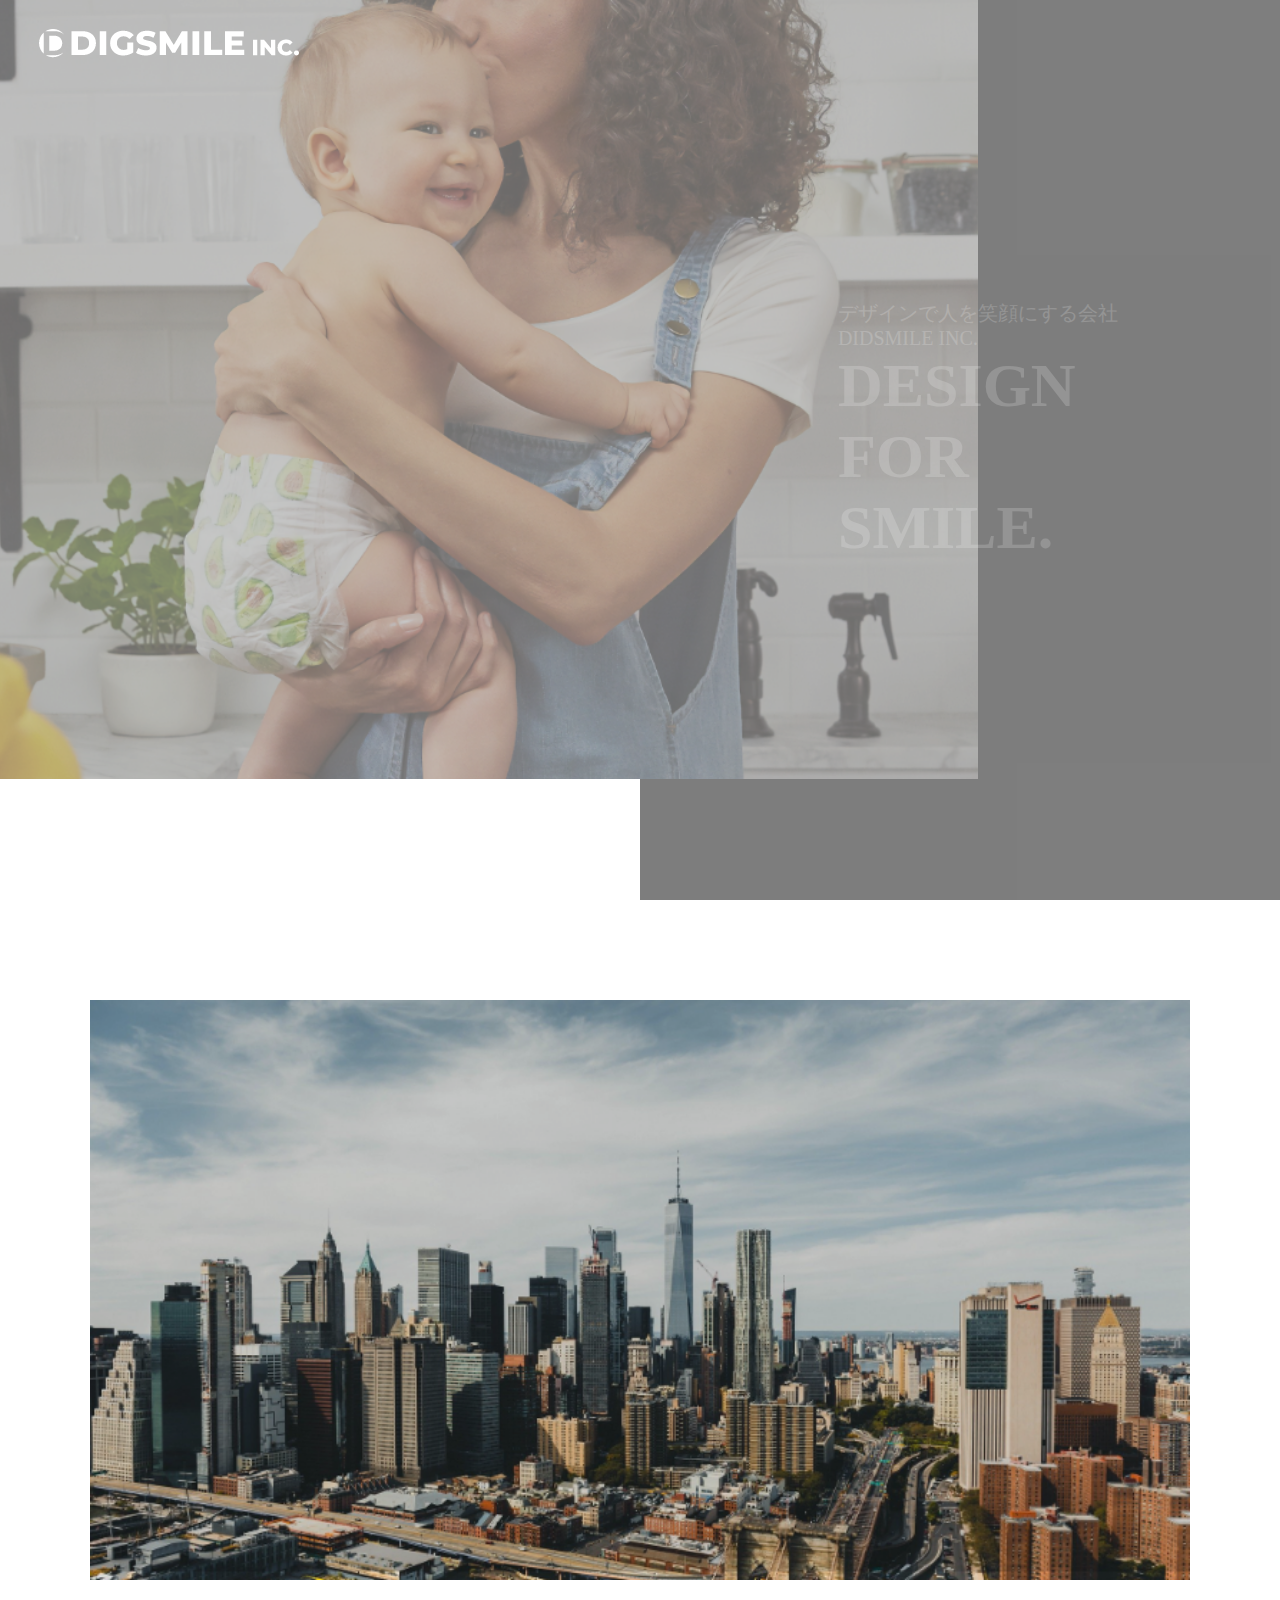
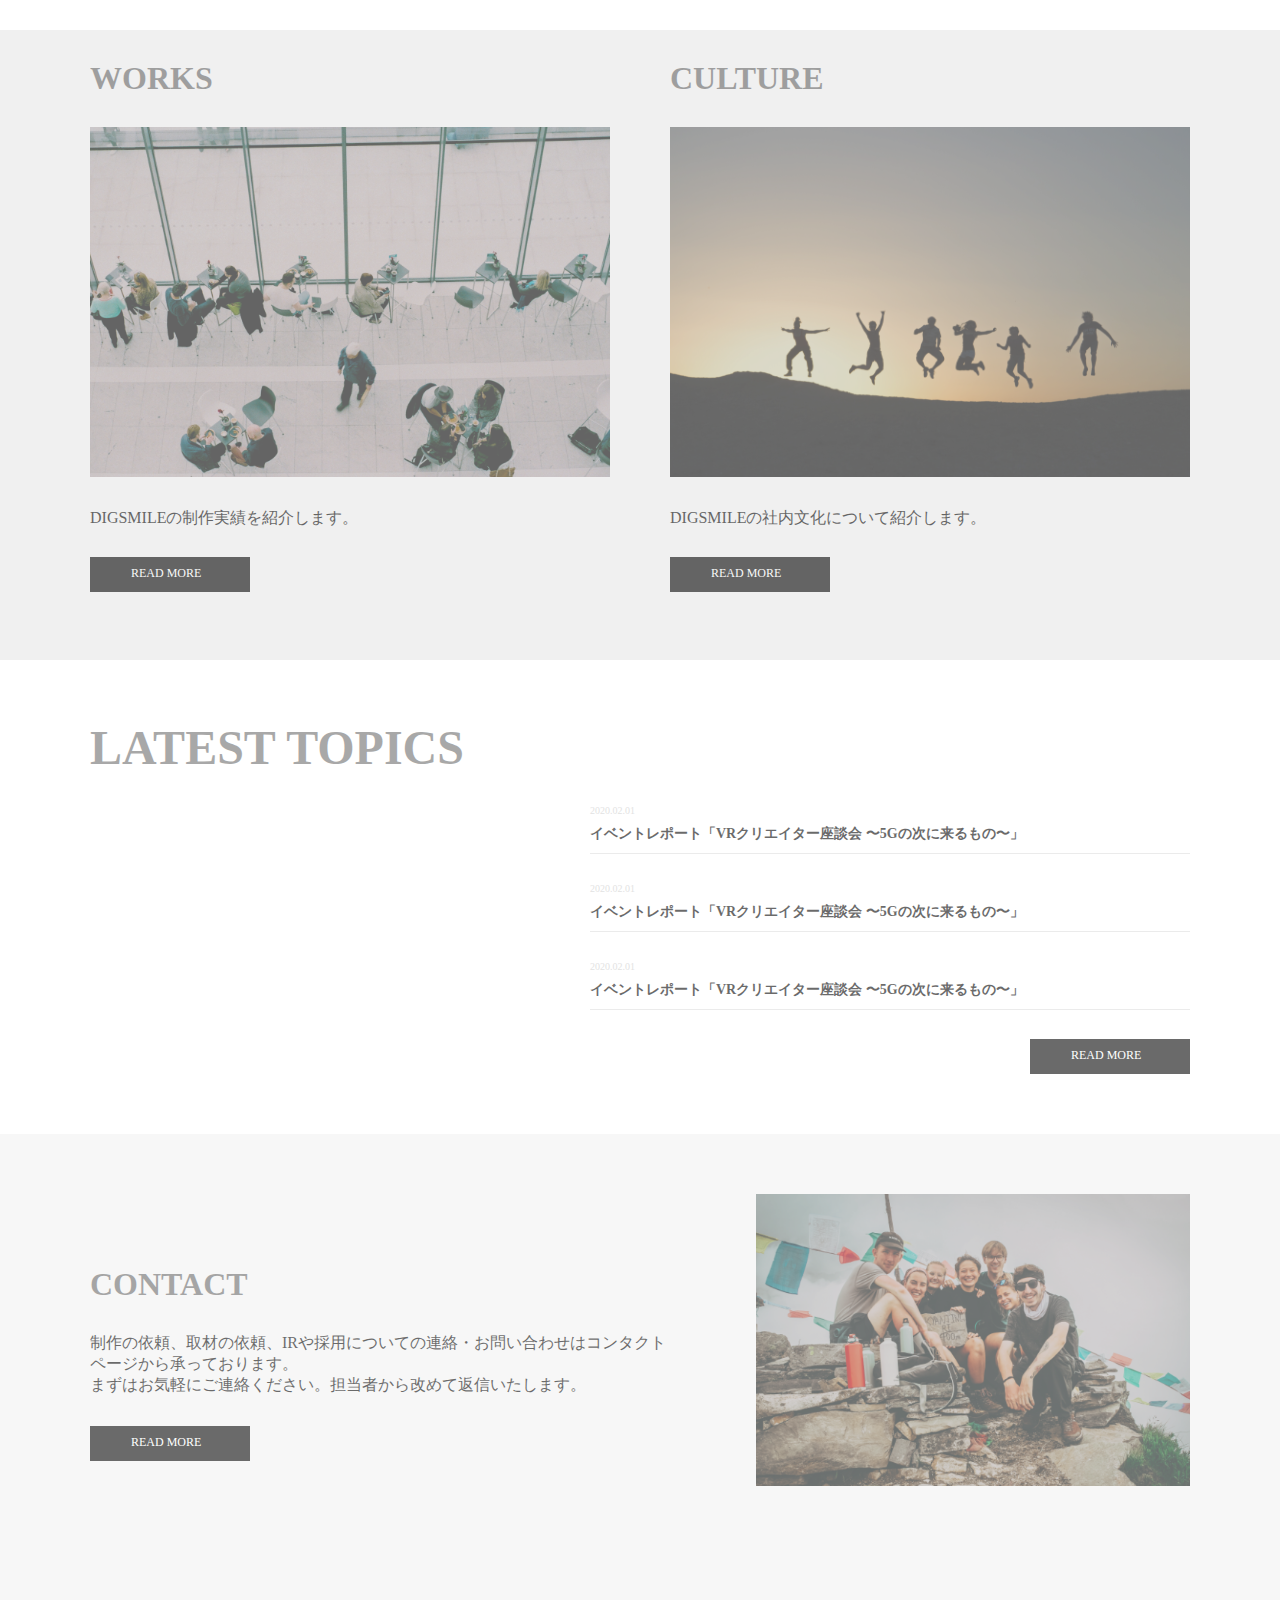
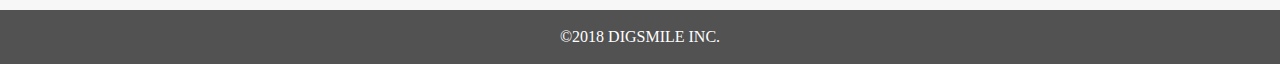
<file: index.html>
<!DOCTYPE html>
<html lang="ja">

<head>
  <link rel="stylesheet" href="style.css">
  <meta charset="UTF-8">
  <meta name="viewport" content="width=device-width, initial-scale=1.0">
  <title>DIGSMILE</title>
  <script src="https://ajax.googleapis.com/ajax/libs/jquery/3.5.1/jquery.min.js"></script>
  <script src="cresta.js"></script>
</head>

<body>
  <header>
    <div class="top">
      <div class="top-left">
        <!-- <h1 class="name"><a href="index.html"> DIGSMILE <span>INC.</span></a></h1> -->
        <img src="imgs/site-logo.png" alt="" class="logo">
        <div class="top-message">

          <div class="top-text">
            <p>デザインで人を笑顔にする会社<br>DIDSMILE INC.</p>
            <h1>DESIGN <BR>FOR <BR>SMILE.</BR></BR></h1>
          </div>
        </div>
      </div>
      <!-- <div class="top-right">
      </div> -->
    </div>
  </header>


  <div class="topic">
    <div class="contents-wrapper">
      <div class="about">
        <div class="aboutus">
          <h2 class="title">ABOUT US</h2>
          <p>DIGSMILEは、デザインで人を笑顔にする会社。
            <br>なんでもない日常に少しのワクワクと遊び心を提供します。笑顔には世界を変える力がある、デザインには人を幸せにする力がある。毎日に幸せを感じて生きていきたい。<br>DIDSMILEの社名にはそんな思いが込められています。
          </p>
          <div class="readmore">
            <a href="about.html">READ MORE</a>
          </div>

        </div>
      </div>
      <div class="topic-bottom">
        <div class="works">
          <h2 class="title">WORKS</h2>
          <img src="imgs/works-img.png" alt="">
          <p>DIGSMILEの制作実績を紹介します。</p>
          <div class="readmore">
            <a href="">READ MORE</a>
          </div>
        </div>
        <div class="culture">
          <h2 class="title">CULTURE</h2>
          <img src="imgs/culture-img.png" alt="">
          <p>DIGSMILEの社内文化について紹介します。</p>
          <div class="readmore">
            <a href="">READ MORE</a>
          </div>
        </div>
      </div>

    </div>
  </div>

  <div class="latest">
    <div class="contents-wrapper">

      <div class="title">
        <h2>LATEST TOPICS</h2>
      </div>
      <div class="sentence">
        <div class="caption">
          <a href="">
            <p class="date">2020.02.01</p>
            <p class="caption-link">イベントレポート「VRクリエイター座談会 〜5Gの次に来るもの〜」</p>
          </a>
        </div>
        <div class="caption">
          <a href="">
            <p class="date">2020.02.01</p>
            <p class="caption-link">イベントレポート「VRクリエイター座談会 〜5Gの次に来るもの〜」</p>
          </a>
        </div>
        <div class="caption">
          <a href="">
            <p class="date">2020.02.01</p>
            <p class="caption-link">イベントレポート「VRクリエイター座談会 〜5Gの次に来るもの〜」</p>
          </a>
        </div>
      </div>
      <div class="readmore">
        <a href="">READ MORE</a>
      </div> 
    </div>
  </div>

  <div class="contact">
    <div class="contents-wrapper contact-flex">
      <div class="contact-text">
        <h2 class="title">CONTACT</h2>
        <p>制作の依頼、取材の依頼、IRや採用についての連絡・お問い合わせはコンタクトページから承っております。<br>
        まずはお気軽にご連絡ください。担当者から改めて返信いたします。</p>
        <div class="readmore">
          <a href="contact.html">READ MORE</a>
        </div>
      </div>
      <div class="contact-img">
        <img src="imgs/recruit-img.png" alt="">
      </div>
    </div>
  </div>

  <footer>
    <p>&copy;2018 DIGSMILE INC.</p>
  </footer>
   
  </body>
  
  </html>
</file>
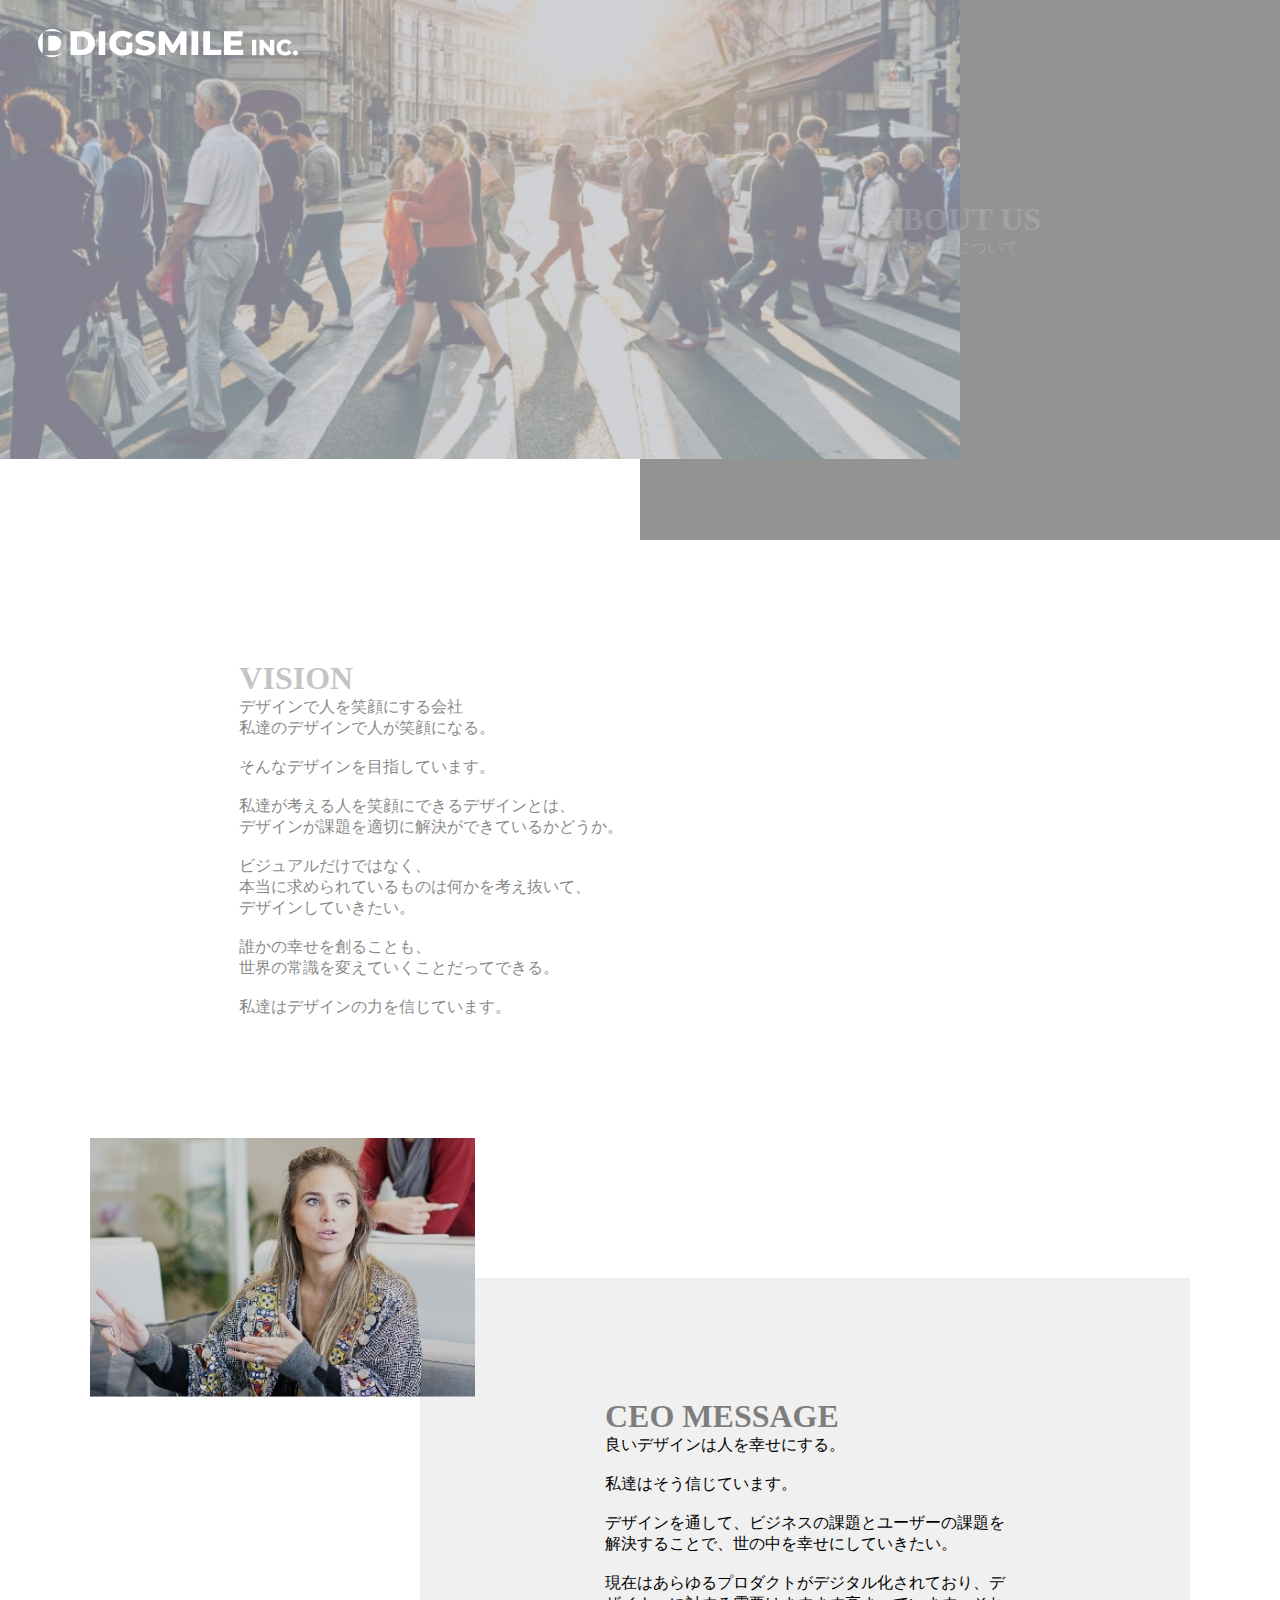
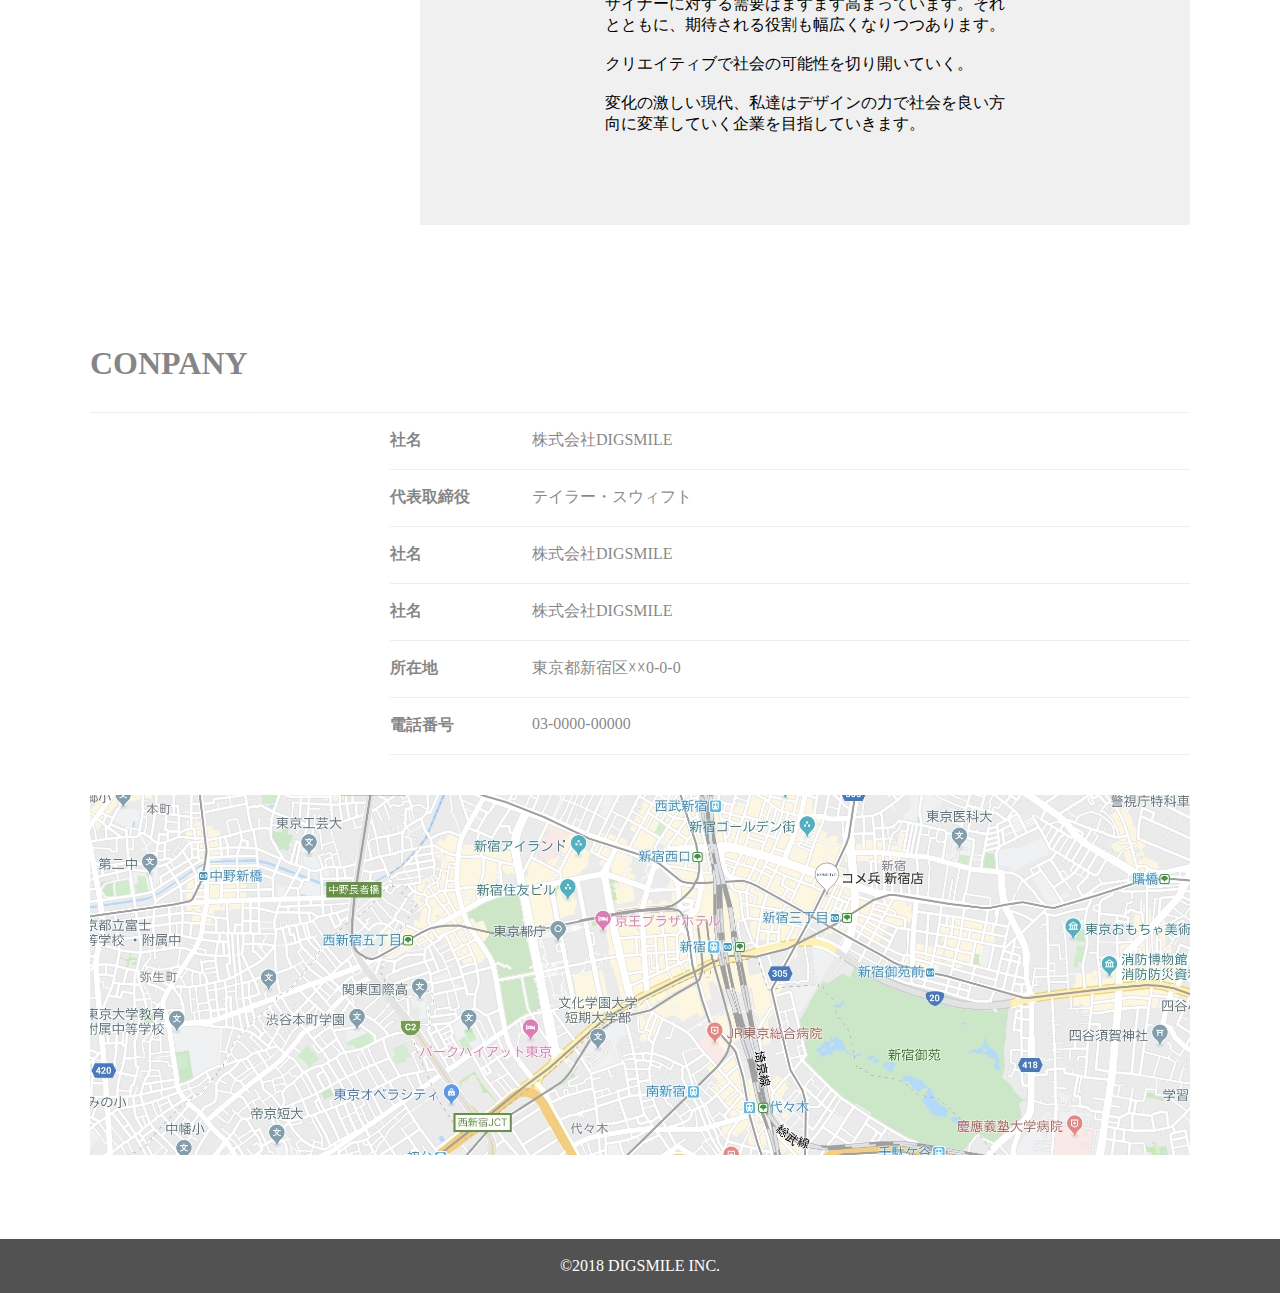
<file: about.html>
<!DOCTYPE html>
<html lang="ja">

<head>
  <link rel="stylesheet" href="about.css">
  <meta charset="UTF-8">
  <meta name="viewport" content="width=device-width, initial-scale=1.0">
  <title>about</title>
  <script src="https://ajax.googleapis.com/ajax/libs/jquery/3.5.1/jquery.min.js"></script>
  <script src="cresta.js"></script>
</head>

<body>
  <header>
    <div class="top">
      <a href="index.html"><img src="imgs/site-logo.png" alt="" class="logo"></a> 
      <div class="top-text">
        <h1>ABOUT US</h1>
        <p>DIGSMILEについて</p>
      </div>
    </div>
  </header>

  <div class="vision">
    <div class="contents-wrapper">
      <div class="vision-inner">
        <h2 class="title">VISION</h2>
        <p class="message-title">デザインで人を笑顔にする会社</p>
        <p class="message-text">
          私達のデザインで人が笑顔になる。<br><br>そんなデザインを目指しています。<br><br>私達が考える人を笑顔にできるデザインとは、<br>
          デザインが課題を適切に解決ができているかどうか。<br><br>ビジュアルだけではなく、<br>
          本当に求められているものは何かを考え抜いて、<br>
          デザインしていきたい。<br><br>誰かの幸せを創ることも、<br>
          世界の常識を変えていくことだってできる。<br><br>私達はデザインの力を信じています。
        </p>
      </div>
    </div>

  </div>

  <div class="ceo">
    <div class="contents-wrapper ">
      <div class="ceo-wrapper">
        <img src="imgs/ceo-img.jpg" alt="" class="ceo-women">
        <div class="ceo-message">
          <h2 class="title">CEO MESSAGE</h2>
          <p>良いデザインは人を幸せにする。<br><br>

            私達はそう信じています。<br><br>

            デザインを通して、ビジネスの課題とユーザーの課題を解決することで、世の中を幸せにしていきたい。<br><br>

            現在はあらゆるプロダクトがデジタル化されており、デザイナーに対する需要はますます高まっています。それとともに、期待される役割も幅広くなりつつあります。<br><br>

            クリエイティブで社会の可能性を切り開いていく。<br><br>

            変化の激しい現代、私達はデザインの力で社会を良い方向に変革していく企業を目指していきます。</p>
        </div>
      </div>
    </div>
  </div>

  <div class="company">
    <div class="contents-wrapper">
      <h2 class="title">CONPANY</h2>
      <div class="company-list">
        <div class="company-item">
          <p class="bold">社名</p>
          <p>株式会社DIGSMILE</p>
        </div>
        <div class="company-item">
          <p class="bold">代表取締役</p>
          <p>テイラー・スウィフト</p>
        </div>
        <div class="company-item">
          <p class="bold">社名</p>
          <p>株式会社DIGSMILE</p>
        </div>
        <div class="company-item">
          <p class="bold">社名</p>
          <p>株式会社DIGSMILE</p>
        </div>
        <div class="company-item">
          <p class="bold">所在地</p>
          <p>
            東京都新宿区☓☓0-0-0</p>
        </div>
        <div class="company-item">
          <p class="bold">電話番号</p>
          <p> 03-0000-00000</p>
        </div>
      </div>
      <img src="imgs/マスクグループ 8.jpg" alt="">
    </div>
  </div>

  <footer>
    <p>&copy;2018 DIGSMILE INC.</p>
  </footer>
</body>

</html>
</file>
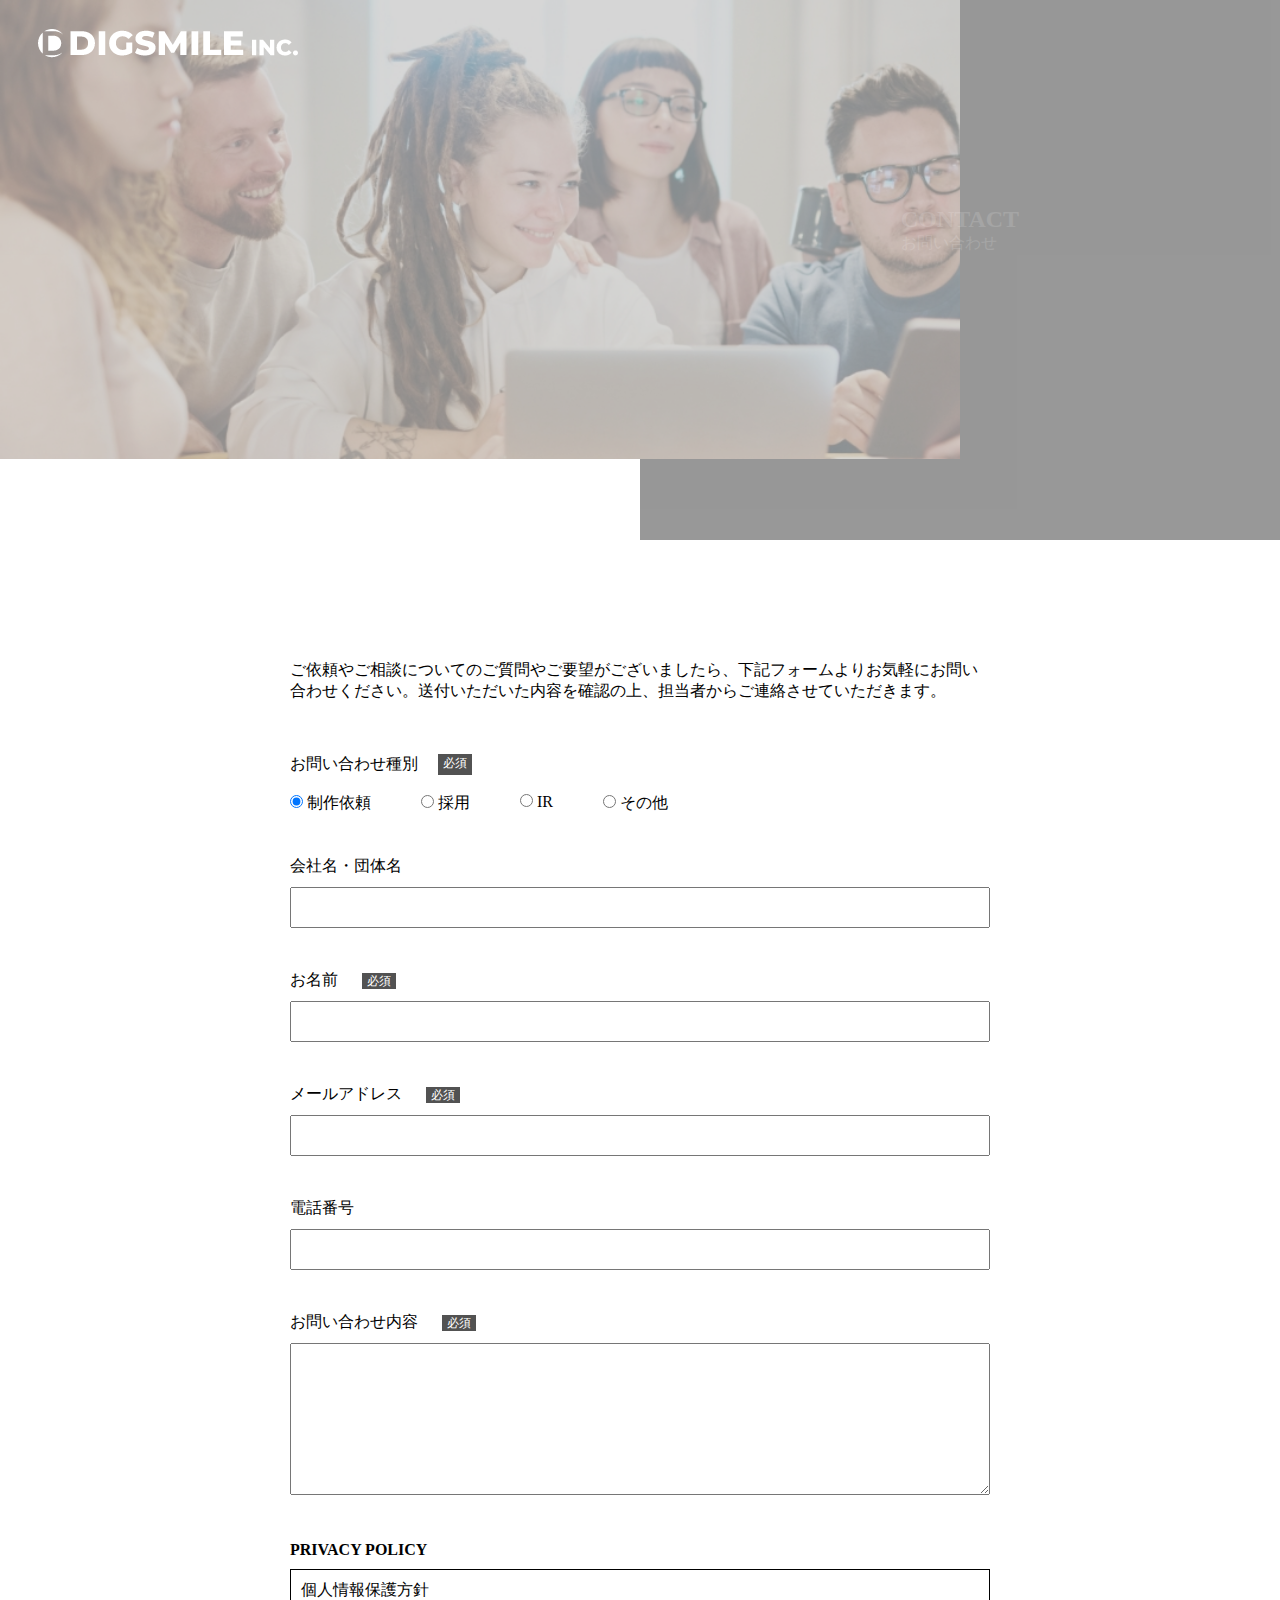
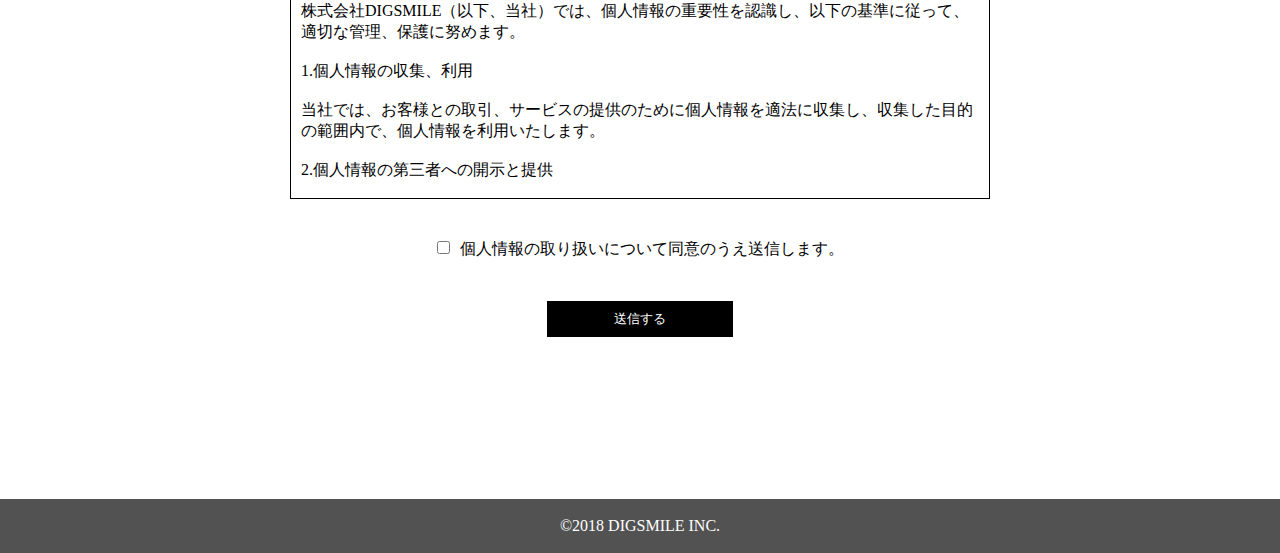
<file: contact.html>
<!DOCTYPE html>
<html lang="ja">

<head>
  <link rel="stylesheet" href="contact.css">
  <meta charset="UTF-8">
  <meta name="viewport" content="width=device-width, initial-scale=1.0">
  <title>contact</title>
  <script src="https://ajax.googleapis.com/ajax/libs/jquery/3.5.1/jquery.min.js"></script>
  <script src="cresta.js"></script>
</head>

<body>
  <header>
    <div class="top">
      <a href="index.html"><img src="imgs/site-logo.png" alt="" class="logo"></a>
      <div class="top-text">
        <h2>CONTACT</h2>
        <p>お問い合わせ</p>
      </div>
    </div>
  </header>
  <div class="contact-detail">
    <div class="contact-wrapper">
      <p class="form-top-text">ご依頼やご相談についてのご質問やご要望がございましたら、下記フォームよりお気軽にお問い合わせください。送付いただいた内容を確認の上、担当者からご連絡させていただきます。</p>
      <form action="">
        <div class="contact-item">
          <div class="contact-item-title">
            <p>お問い合わせ種別</p>
            <span class="essential">必須</span>
          </div>
          <ul class="contact-item-list">
            <li>
              <input type="radio" checked>
              <label for="">制作依頼</label>
            </li>
            <li>
              <input type="radio">
              <label for="">採用</label>
            </li>
            <li>
              <input type="radio">
              <label for="">IR</label>
            </li>
            <li>
              <input type="radio">
              <label for="">その他</label>
            </li>
          </ul>
          <ul class="form-text">
            <li>
              <div class="form-item-title">
                <label for="" class="company-name">会社名・団体名</label>
              </div>
              <input type="text">
            </li>
            <li>
              <div class="form-item-title">
                <label for="" class="company-name">お名前</label>
                <span class="essential">必須</span>
              </div>
              <input type="text">
            </li>
            <li>
              <div class="form-item-title">
                <label for="" class="company-name">メールアドレス</label>
                <span class="essential">必須</span>
              </div>
              <input type="text">
            </li>
            <li>
              <div class="form-item-title">
                <label for="" class="company-name">電話番号</label>
              </div>
              <input type="text">
            </li>
            <li>
              <div class="form-item-title">

                <label for="" class="company-name">お問い合わせ内容</label>
                <span class="essential">必須</span>
              </div>
              <textarea name="" id="" cols="30" rows="10"></textarea>
            </li>
          </ul>
          <p class="privacy-title">PRIVACY POLICY</p>
          <p class="privacy-policy">個人情報保護方針<br>
            株式会社DIGSMILE（以下、当社）では、個人情報の重要性を認識し、以下の基準に従って、適切な管理、保護に努めます。<br><br>
            
            1.個人情報の収集、利用<br><br>
            
            当社では、お客様との取引、サービスの提供のために個人情報を適法に収集し、収集した目的の範囲内で、個人情報を利用いたします。<br><br>
            
            2.個人情報の第三者への開示と提供<br><br>
            
            収集したお客様の個人情報は、法的な要請等によらない限り、お客様の承諾を得ない第三者に対して提供・開示はいたしません。 業務の都合上、業務委託先に個人情報を提供する場合は、機密保持契約等によって業務委託先に個人情報保護を義務付けるとともに、業務委託先が適切に個人情報を取り扱うように管理いたします。<br><br>
            
            3.個人情報の保護<br><br>
            
            当社では、個人情報の紛失、破壊、改ざん、不正アクセス、および漏えい等を防止するため、適切な対策を行います。<br><br>
            
            4.法令および関連規範の遵守<br><br>
            
            当社は、個人情報の取り扱いに関して、個人情報保護法をはじめとする個人情報に関する法令および関連する規範を遵守します。<br><br>
            
            5.個人情報の開示・訂正・削除<br><br>
            
            当社では、個人情報の開示・訂正・削除等の依頼があった場合、情報提供者本人であることを確認の上、すみやかに対応いたします。<br><br>
            
            法令や当社方針により、プライバシー・ポリシーを予告なく改訂することがあります。<br><br>
            
            お問い合わせ窓口<br><br>
            
            当社の個人情報の取扱いに関するお問い合わせは下記までご連絡お願いいたします。<br><br>
            
            株式会社ファイアープレイス<br>
            044-589-4333 <br><br> </p>
          <div class="confirm">

            <input type="checkbox"><span>個人情報の取り扱いについて同意のうえ送信します。</span>
          </div>
          <div class="submit-btn">
            <input type="submit"   value="送信する">
          </div>
        </div>
      </form>
    </div>
  </div>
  </div>



  <footer>
    <p>&copy;2018 DIGSMILE INC.</p>
  </footer>
</body>

</html>
</file>
<file: style.css>
* {
  padding: 0;
  margin: 0;
  -webkit-box-sizing: border-box;
          box-sizing: border-box;
}

.contents-wrapper {
  max-width: 1100px;
  margin: 0 auto;
}

.title {
  font-family: Montserrat;
  font-size: 32px;
  letter-spacing: 68;
}

header {
  height: 100vh;
}

header .top {
  color: #fff;
  background: url("imgs/kv-img.png");
  background-size: cover;
  background-position: center 0;
  width: 76.4%;
  height: 86.5%;
  background-repeat: no-repeat;
  position: relative;
}

header .top .top-left .logo {
  padding: 3% 4%;
}

header .top .top-left .name a {
  text-decoration: none;
  color: #fff;
}

header .top .top-left .top-text {
  position: absolute;
  top: 60%;
  right: 0;
  -webkit-transform: translate(50%, -50%);
          transform: translate(50%, -50%);
}

header .top .top-left .top-text p {
  font-family: YuGothic;
  font-size: 20px;
}

header .top .top-left .top-text h1 {
  font-family: Montserrat;
  font-size: 62px;
}

header:after {
  content: "";
  display: block;
  position: absolute;
  top: 0;
  right: 0;
  background-color: #222;
  width: 50%;
  height: 100%;
  z-index: -1;
}

.readmore {
  width: 160px;
  background-color: #000;
}

.readmore a {
  padding: 9px 40px 11px 41px;
  display: block;
  text-decoration: none;
  color: #fff;
  font-family: Montserrat Medium;
  font-size: 12px;
}

.topic {
  margin-top: 100px;
  height: 1260px;
  background: -webkit-gradient(linear, left top, left bottom, color-stop(50%, #fff), color-stop(50%, #F0F0F0));
  background: linear-gradient(#fff 50%, #F0F0F0 50%);
}

.topic .about {
  height: 580px;
  background-image: url("imgs/about-img-1.png");
  background-size: cover;
  background-repeat: no-repeat;
  position: relative;
}

.topic .about .aboutus {
  width: 55%;
  padding: 50px 30px 50px 30px;
  position: absolute;
  top: 110px;
  left: 50px;
  background-color: #fff;
}

.topic .about .aboutus h2 {
  padding-bottom: 30px;
}

.topic .about .aboutus p {
  font-size: 16px;
  padding-bottom: 30px;
}

.topic .topic-bottom {
  display: -webkit-box;
  display: -ms-flexbox;
  display: flex;
  -webkit-box-pack: justify;
      -ms-flex-pack: justify;
          justify-content: space-between;
  padding: 80px 0 60px 0;
}

.topic .topic-bottom img {
  width: 100%;
}

.topic .topic-bottom h2 {
  padding-bottom: 30px;
}

.topic .topic-bottom p {
  padding: 27px 0 28px 0;
}

.latest {
  margin: 60px 0;
}

.latest .sentence {
  padding-top: 30px;
  max-width: 600px;
  margin-left: auto;
}

.latest .sentence .caption {
  border-bottom: 1px solid #ddd;
  margin-bottom: 29px;
}

.latest .sentence .caption a {
  text-decoration: none;
  color: #000;
}

.latest .sentence .caption a .date {
  font-family: Montserrat Medium;
  font-size: 10px;
  color: #CECECE;
  padding-bottom: 9px;
}

.latest .sentence .caption a .caption-link {
  font-family: YuGothic;
  font-size: 14px;
  font-weight: bold;
  padding-bottom: 10px;
}

.latest .readmore {
  margin-left: auto;
}

.contact {
  background-color: #F2F2F2;
}

.contact .contact-flex {
  display: -webkit-box;
  display: -ms-flexbox;
  display: flex;
  -webkit-box-pack: center;
      -ms-flex-pack: center;
          justify-content: center;
  padding: 60px 0 120px 0;
}

.contact .contact-flex .contact-text {
  padding: 72px 80px 0 0;
}

.contact .contact-flex .contact-text h2 {
  padding-bottom: 30px;
}

.contact .contact-flex .contact-text p {
  padding-bottom: 30px;
}

.contact .contact-flex .contact-img img {
  width: 100%;
}

footer {
  background-color: #525252;
  text-align: center;
  color: #fff;
  padding: 18px 0;
}

@media (max-width: 768px) {
  .contents-wrapper {
    width: 90%;
    margin: 0 auto;
  }
  .top .top-left .top-message {
    right: -15px;
  }
  .top .top-left .top-message .top-text p {
    font-size: 16px;
  }
  .top .top-left .top-message .top-text h1 {
    font-size: 54px;
  }
  .topic {
    background-color: #f0f0f0;
    height: auto;
  }
  .topic .topic-bottom {
    -webkit-box-orient: vertical;
    -webkit-box-direction: normal;
        -ms-flex-direction: column;
            flex-direction: column;
    -webkit-box-align: center;
        -ms-flex-align: center;
            align-items: center;
  }
  .latest .readmore {
    margin: 0;
  }
  .contact .contact-flex {
    -webkit-box-orient: vertical;
    -webkit-box-direction: reverse;
        -ms-flex-direction: column-reverse;
            flex-direction: column-reverse;
  }
  .contact .contact-flex .contact-text {
    padding: 72px 0 0 0;
  }
}
/*# sourceMappingURL=style.css.map */
</file>
<file: about.css>
* {
  padding: 0;
  margin: 0;
  -webkit-box-sizing: border-box;
          box-sizing: border-box;
}

.contents-wrapper {
  max-width: 1100px;
  width: 90%;
  margin: 0 auto;
}

.title {
  font-family: Montserrat;
  font-size: 32px;
  letter-spacing: 68;
}

header {
  color: #fff;
  height: 60vh;
}

header .top {
  background-image: url("imgs/heading-img.jpg");
  background-size: cover;
  background-position: center 0;
  width: 75%;
  height: 85%;
  background-repeat: no-repeat;
  position: relative;
}

header .top .logo {
  padding: 3% 4%;
}

header .top .top-text {
  position: absolute;
  top: 50%;
  right: 0;
  -webkit-transform: translate(50%, -50%);
          transform: translate(50%, -50%);
}

header:after {
  content: "";
  display: block;
  position: absolute;
  top: 0;
  right: 0;
  background-color: #222;
  width: 50%;
  height: 60vh;
  z-index: -1;
}

.vision {
  padding: 120px 0;
  width: 60%;
}

.vision .vision-inner {
  padding-left: 15.7vw;
}

.ceo {
  margin-bottom: 120px;
}

.ceo .ceo-wrapper {
  padding-top: 140px;
  position: relative;
  max-width: 1100px;
}

.ceo .ceo-women {
  position: absolute;
  top: 0;
  left: 0;
  width: 35%;
}

.ceo .ceo-message {
  width: 770px;
  margin-left: auto;
  background-color: #F0F0F0;
  padding: 120px 185px 90px 185px;
}

@media (max-width: 768px) {
  .contents-wrapper {
    width: 90%;
  }
  .ceo .ceo-wrapper .ceo-women {
    width: 320px;
  }
  .ceo .ceo-wrapper .ceo-message {
    width: 100%;
    padding: 120px 40px 185px 40px;
  }
}

.company h2 {
  border-bottom: 1px solid #DDDDDD;
  padding-bottom: 30px;
}

.company .company-list {
  max-width: 800px;
  margin-left: auto;
}

.company .company-list .company-item {
  display: -webkit-box;
  display: -ms-flexbox;
  display: flex;
  border-bottom: 1px solid #DDDDDD;
  padding-bottom: 18px;
  margin-top: 17px;
  font-size: 16px;
}

.company .company-list .company-item .bold {
  width: 142px;
  font-weight: bold;
}

.company img {
  padding: 40px 0 80px 0;
  max-width: 100%;
}

footer {
  background-color: #525252;
  text-align: center;
  color: #fff;
  padding: 18px 0;
}
/*# sourceMappingURL=about.css.map */
</file>
<file: contact.css>
* {
  padding: 0;
  margin: 0;
  -webkit-box-sizing: border-box;
          box-sizing: border-box;
}

.title {
  font-family: Montserrat;
  font-size: 32px;
  letter-spacing: 68;
}

header {
  color: #fff;
  height: 60vh;
}

header .top {
  background-image: url("imgs/heading-img_contact.jpg");
  background-size: cover;
  width: 75%;
  height: 85%;
  position: relative;
}

header .top .logo {
  padding: 3% 4%;
}

header .top .top-text {
  position: absolute;
  top: 50%;
  right: 0;
  -webkit-transform: translate(50%, -50%);
          transform: translate(50%, -50%);
}

header:after {
  content: "";
  display: block;
  background-color: #222222;
  width: 50%;
  height: 60vh;
  position: absolute;
  top: 0;
  right: 0;
  z-index: -1;
}

.contact-detail {
  padding: 120px 0;
}

.contact-detail .essential {
  margin-left: 20px;
  padding: 1px 5px;
  text-align: center;
  width: 34px;
  font-size: 12px;
  color: #fff;
  background-color: #525252;
}

.contact-detail .contact-wrapper {
  max-width: 700px;
  width: 90%;
  margin: 0 auto;
}

.contact-detail .contact-wrapper .form-top-text {
  padding-bottom: 52px;
}

.contact-detail .contact-wrapper .contact-item {
  padding-bottom: 42px;
}

.contact-detail .contact-wrapper .contact-item .contact-item-title {
  display: -webkit-box;
  display: -ms-flexbox;
  display: flex;
  padding-bottom: 18px;
}

.contact-detail .contact-wrapper .contact-item .submit-btn {
  text-align: center;
}

.contact-detail .contact-wrapper .contact-item .submit-btn input {
  background-color: #000;
  color: #fff;
  padding: 8px 66px;
  border: 1px #000 solid;
}

.contact-detail .contact-wrapper .contact-item .contact-item-list {
  display: -webkit-box;
  display: -ms-flexbox;
  display: flex;
  padding-bottom: 42px;
}

.contact-detail .contact-wrapper .contact-item .contact-item-list li {
  list-style: none;
  padding-right: 50px;
}

.contact-detail .contact-wrapper .contact-item .contact-item-list li input {
  padding-right: 14px;
}

.contact-detail .contact-wrapper .contact-item .form-text li {
  list-style: none;
  padding-bottom: 42px;
}

.contact-detail .contact-wrapper .contact-item .form-text li .form-item-title {
  padding-bottom: 10px;
}

.contact-detail .contact-wrapper .contact-item .form-text li input {
  width: 100%;
  height: 41px;
}

.contact-detail .contact-wrapper .contact-item .form-text li textarea {
  width: 100%;
}

.contact-detail .contact-wrapper .contact-item .privacy-title {
  font-family: Montserrat;
  font-size: 16px;
  font-weight: Bold;
  padding-bottom: 10px;
}

.contact-detail .contact-wrapper .contact-item .privacy-policy {
  padding: 10px;
  border: 1px solid #000;
  overflow: scroll;
  height: 230px;
  margin-bottom: 40px;
}

.contact-detail .contact-wrapper .contact-item .confirm {
  text-align: center;
  padding-bottom: 41px;
}

.contact-detail .contact-wrapper .contact-item .confirm input {
  margin-right: 10px;
}

footer {
  background-color: #525252;
  text-align: center;
  color: #fff;
  padding: 18px 0;
}

@media (max-width: 768px) {
  .contact-item-list {
    -webkit-box-orient: vertical;
    -webkit-box-direction: normal;
        -ms-flex-direction: column;
            flex-direction: column;
  }
  .contact-item-list li {
    padding-bottom: 14px;
  }
}
/*# sourceMappingURL=contact.css.map */
</file>
